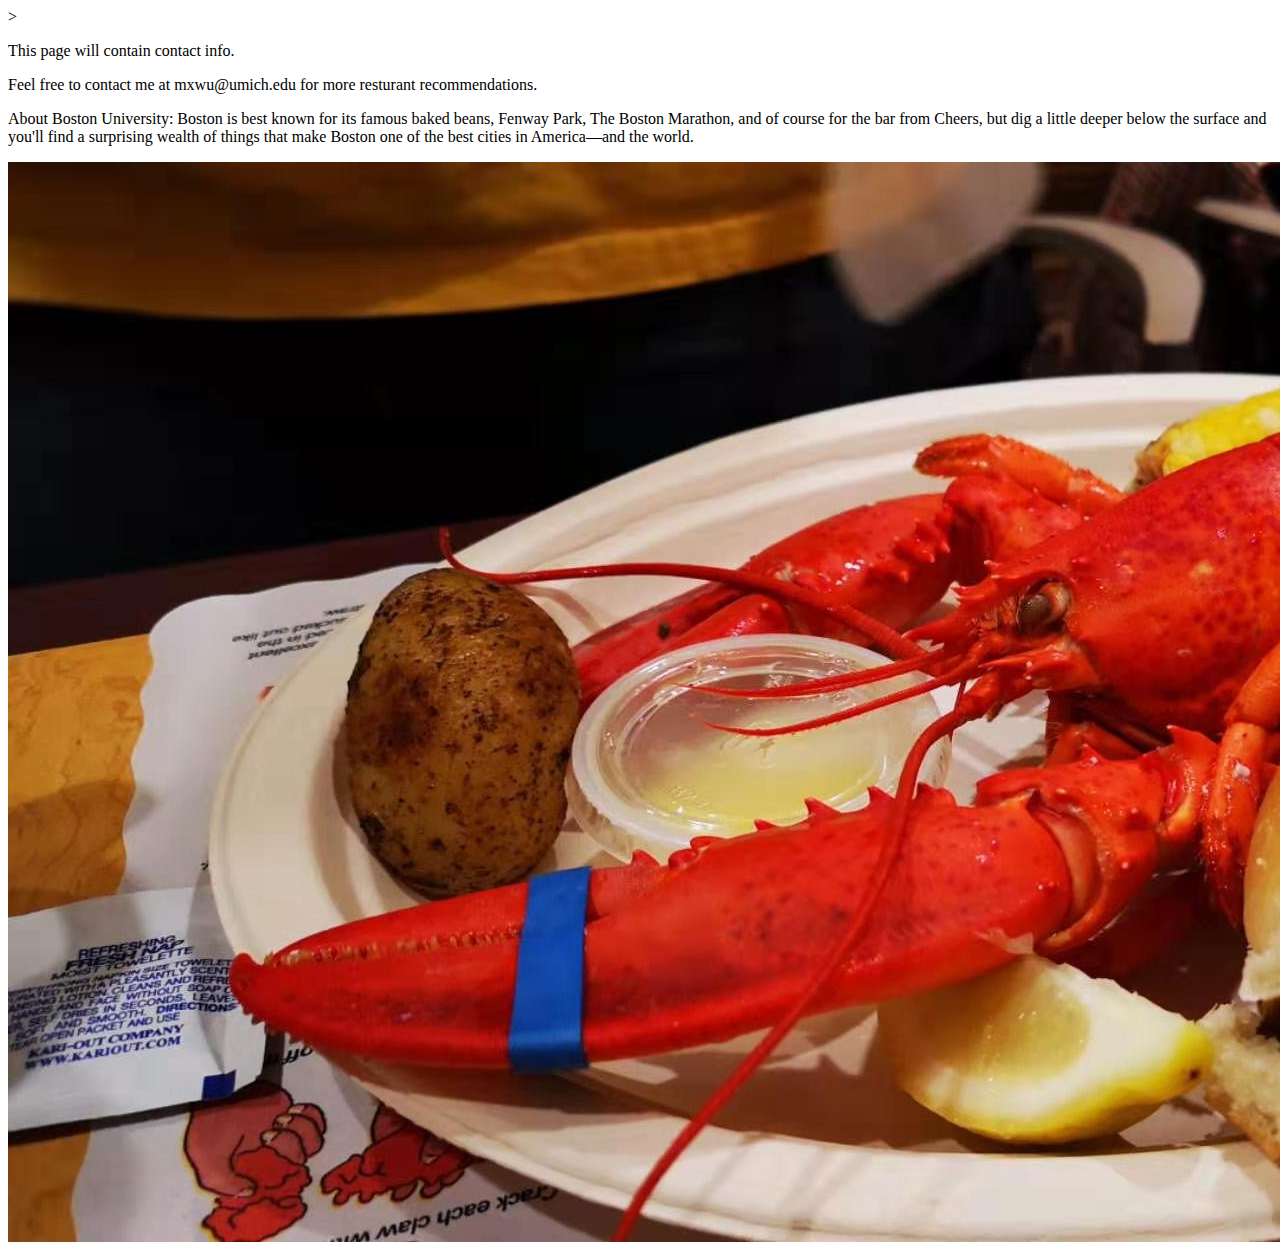
<file: contact.html>
<!DOCTYPE html>
<html>
    <head>
        <meta charset="utf-8">
        <title>contact</title>>
    </head>
    <body>
        <nav>
        </nav>
        <header>
        </header>
        <main>
        <p>
            This page will contain contact info.
        </p>
        <p>
            Feel free to contact me at mxwu@umich.edu for more resturant recommendations. 
        </p>
        <p>
            About Boston University: Boston is best known for its famous baked beans, Fenway Park, The Boston Marathon, and of course for the bar from Cheers, but dig a little deeper below the surface and you'll find a surprising wealth of things that make Boston one of the best cities in America—and the world.
        </p>
        <img src="images/lobster.JPG" alt="BU Lobster">
        </main>
        <footer>
        </footer>
    </body>
</html>
</file>
